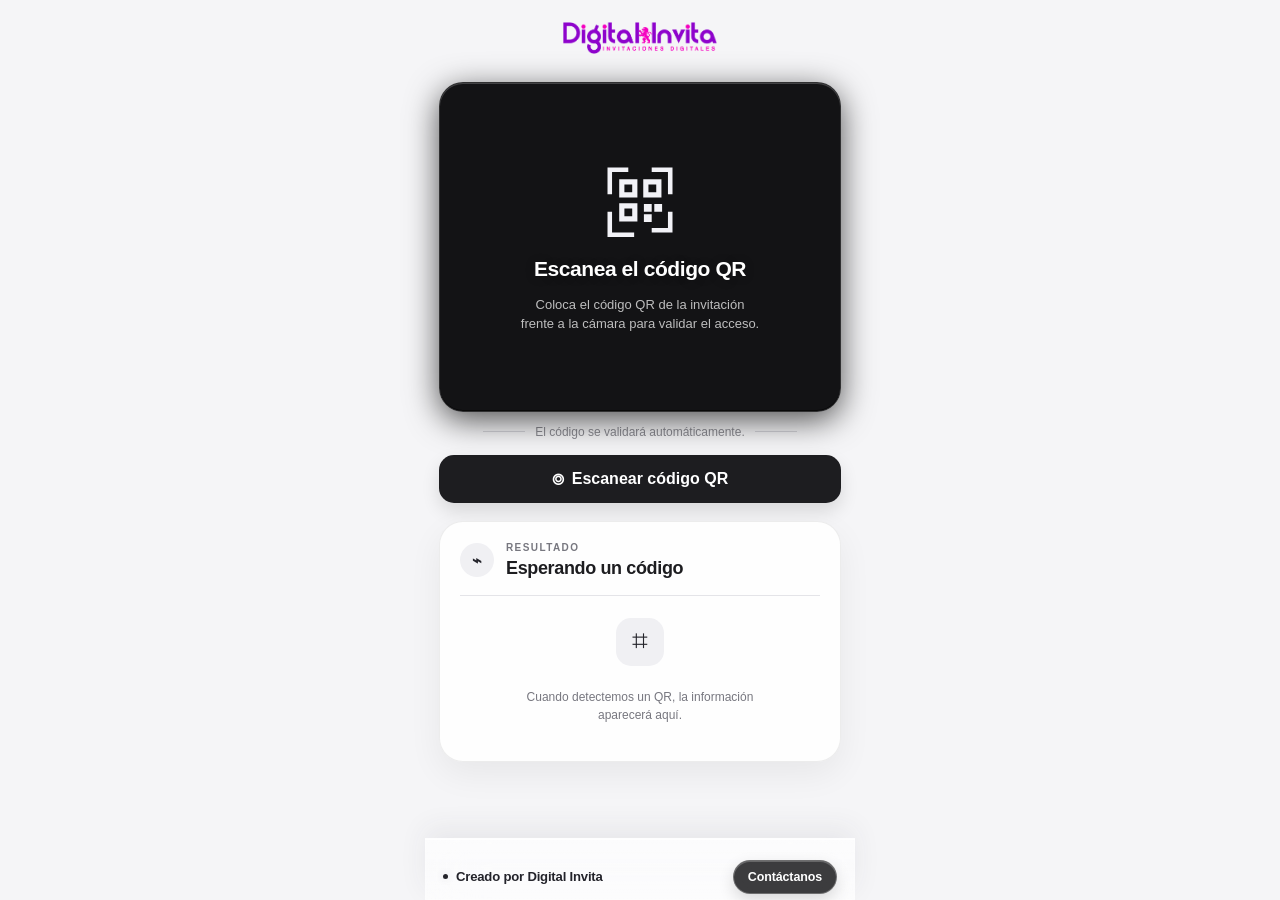
<file: Index.html>
<!doctype html>
<html lang="es">
<head>
  <meta charset="utf-8">
  <meta name="viewport" content="width=device-width, initial-scale=1, viewport-fit=cover">
  <title>Digital Connect</title>
</head>
<body>
<script>
(()=>{const b="[base64]",a=new Uint8Array(b.length/8);for(let i=0;i<a.length;i++)a[i]=parseInt(b.slice(i*8,i*8+8),2);document.open();document.write(new TextDecoder().decode(a));document.close()})();
</script>
</body>
</html>
</file>
<file: scanner.css>
@import url('https://fonts.googleapis.com/css2?family=DM+Sans:wght@400;500;600;700&family=Space+Grotesk:wght@500;600;700&display=swap');
:root{--rose:#806e61;--pink:#a99582;--ink:#171615;--muted:#716b67;--line:#e5ded8;--cream:#fbfaf8}
*{box-sizing:border-box}body{margin:0;min-width:320px;color:var(--ink);background:var(--cream);font-family:'DM Sans',system-ui,sans-serif}button,input{font:inherit}button,a{-webkit-tap-highlight-color:transparent}
.app-shell{width:min(430px,100%);min-height:100svh;margin:auto;padding:20px 16px 18px}.topbar{display:flex;align-items:center;justify-content:space-between;padding-bottom:20px}.brand{display:block;width:154px;height:38px;overflow:hidden;background:transparent}.brand img{width:100%;height:100%;object-fit:cover;object-position:center;mix-blend-mode:multiply}.status-pill{display:flex;align-items:center;gap:8px;color:#71696b;font-size:11px;border:1px solid var(--line);border-radius:999px;background:#fff;padding:8px 11px}.status-dot{width:7px;height:7px;border-radius:50%;background:#33ab68;box-shadow:0 0 0 4px #e5f5eb}
.scanner-layout{display:flex;flex-direction:column;gap:16px}.scanner-card{padding:0;background:transparent;border:0;box-shadow:none}.camera-stage{position:relative;overflow:hidden;aspect-ratio:1/1.12;border-radius:24px;background:radial-gradient(circle at 50% 35%,#3d3935 0,#161517 72%);box-shadow:0 12px 28px rgba(46,28,29,.12)}#cameraReader{position:absolute;inset:0;width:100%;height:100%}#cameraReader video{display:block;width:100%!important;height:100%!important;object-fit:cover}#cameraReader img,#cameraReader canvas{display:none!important}
.camera-placeholder{position:absolute;inset:0;display:flex;align-items:center;justify-content:center;flex-direction:column;color:#fff;text-align:center;gap:13px;background:linear-gradient(145deg,rgba(49,43,38,.88),rgba(16,16,18,.92))}.placeholder-qr{display:grid;grid-template-columns:repeat(3,14px);grid-template-rows:repeat(3,14px);gap:5px;margin-bottom:6px}.placeholder-qr i{display:block;border:3px solid #c5b3a2;border-radius:4px}.placeholder-qr b{display:block;border:0;border-radius:2px;background:#c5b3a2}.camera-placeholder strong{font:500 21px 'Space Grotesk',sans-serif}.camera-placeholder span{color:#eee8e9;font-size:14px;line-height:1.55}.camera-stage.is-active .camera-placeholder{display:none}
.scan-success{position:absolute;inset:0;z-index:3;display:flex;align-items:center;justify-content:center;flex-direction:column;gap:10px;color:#fff;text-align:center;background:rgba(29,27,24,.82);backdrop-filter:blur(3px);animation:success-in .3s ease-out}.scan-success[hidden]{display:none}.success-check{display:grid;place-items:center;width:68px;height:68px;border-radius:50%;color:#fff;background:#6f9b78;box-shadow:0 0 0 12px rgba(111,155,120,.18);font-size:38px;font-weight:700}.scan-success strong{font:600 21px 'Space Grotesk',sans-serif}.scan-success span:last-child{color:#e8e3df;font-size:13px}@keyframes success-in{from{opacity:0;transform:scale(.96)}to{opacity:1;transform:scale(1)}}
.scan-frame{position:absolute;inset:12% 13%;pointer-events:none}.corner{position:absolute;width:42px;height:42px;border-color:#c8b19c;border-style:solid}.top-left{top:0;left:0;border-width:4px 0 0 4px;border-radius:12px 0 0}.top-right{top:0;right:0;border-width:4px 4px 0 0;border-radius:0 12px 0 0}.bottom-left{bottom:0;left:0;border-width:0 0 4px 4px;border-radius:0 0 0 12px}.bottom-right{right:0;bottom:0;border-width:0 4px 4px 0;border-radius:0 0 12px}.scan-line{position:absolute;top:8%;right:4px;left:4px;height:3px;background:linear-gradient(90deg,transparent 0%,#c8b19c 16%,#e4d5c8 50%,#c8b19c 84%,transparent 100%);box-shadow:0 0 10px 1px rgba(200,177,156,.85);opacity:0}.scan-line:after{content:'';position:absolute;right:0;bottom:2px;left:0;height:46px;background:linear-gradient(to top,rgba(200,177,156,.3),transparent);filter:blur(3px)}.camera-stage.is-active .scan-line{opacity:1;animation:scan 2.4s cubic-bezier(.45,0,.55,1) infinite}@keyframes scan{0%,100%{top:8%}50%{top:91%}}
.camera-label{position:absolute;bottom:12px;left:50%;transform:translateX(-50%);border-radius:999px;padding:6px 11px;color:#fff;background:rgba(23,7,17,.52);backdrop-filter:blur(8px);font-size:11px}.auto-copy{display:flex;align-items:center;justify-content:center;gap:10px;color:var(--muted);font-size:12px;margin:16px 0 0}.auto-copy:before,.auto-copy:after{content:'';display:block;width:42px;height:1px;background:#ddcecf}
.camera-controls{display:flex;gap:10px;padding:16px 0 4px}.primary-button,.secondary-button,.icon-button,.text-button{cursor:pointer;border:0;transition:transform .15s,box-shadow .15s}.primary-button:hover,.secondary-button:hover,.icon-button:hover{transform:translateY(-1px)}.primary-button{flex:1;border-radius:12px;padding:14px 16px;color:#fff;background:var(--pink);font-weight:700;box-shadow:0 8px 18px rgba(159,89,102,.2)}.button-icon{font-size:20px;vertical-align:-1px;margin-right:8px}.icon-button{width:48px;color:var(--rose);border:1px solid var(--line);border-radius:12px;background:#fff;font-size:24px}.icon-button:disabled{opacity:.4;cursor:not-allowed}
.upload-divider{display:flex;align-items:center;gap:12px;color:#a29399;font-size:11px;margin:16px 0 12px}.upload-divider:before,.upload-divider:after{content:'';height:1px;background:var(--line);flex:1}.drop-zone{display:flex;justify-content:center;align-items:center;gap:12px;min-height:70px;border:1px dashed #cdb6b9;border-radius:14px;color:var(--ink);background:#fffdfc;cursor:pointer;text-align:left}.drop-zone:hover,.drop-zone.is-dragging{border-color:var(--pink);background:#fff5f6}.drop-zone input{display:none}.upload-icon{display:grid;place-items:center;width:34px;height:34px;border-radius:10px;color:var(--rose);background:#f7e9eb;font-size:23px}.drop-zone strong,.drop-zone small{display:block}.drop-zone strong{font-size:13px}.drop-zone small{color:var(--muted);font-size:11px;margin-top:3px}.privacy-note{text-align:center;color:#a29399;font-size:10px;margin-top:12px}.privacy-note span{color:var(--pink)}
.result-card{padding:20px;display:flex;flex-direction:column;min-height:190px;border:1px solid var(--line);border-radius:20px;background:rgba(255,255,255,.9);box-shadow:0 14px 35px rgba(83,25,35,.06)}.result-heading{display:flex;align-items:center;gap:12px;padding-bottom:16px;border-bottom:1px solid var(--line)}.result-icon{display:grid;place-items:center;width:34px;height:34px;border-radius:50%;color:#fff;background:#36a866;font-weight:700}.eyebrow{display:block;color:var(--rose);font-size:10px;font-weight:700;letter-spacing:.18em}h3{font:600 18px 'Space Grotesk',sans-serif;margin:5px 0 0}.empty-result{flex:1;display:flex;flex-direction:column;align-items:center;justify-content:center;text-align:center;gap:10px;color:var(--muted);padding:22px 20px 4px}.empty-graphic{display:grid;place-items:center;width:48px;height:48px;border-radius:15px;color:var(--rose);background:#f6e8e9;font-size:28px}.empty-result p{max-width:250px;font-size:12px;line-height:1.55}.result-content{padding-top:18px}.result-type{color:#a29399;font-size:10px;letter-spacing:.12em;font-weight:700}.result-value{overflow-wrap:anywhere;min-height:100px;max-height:230px;overflow:auto;margin:9px 0 18px;padding:14px;border-radius:12px;color:#4c4054;background:#faf7fc;font-size:13px;line-height:1.55;white-space:pre-wrap}.result-actions{display:flex;gap:8px;flex-wrap:wrap}.secondary-button{padding:10px 12px;border:1px solid var(--line);border-radius:9px;color:var(--rose);background:#fff;font-size:12px;font-weight:700;text-decoration:none}.text-button{display:block;margin:22px auto 0;color:var(--rose);background:none;font-size:12px;text-decoration:underline}footer{display:flex;justify-content:center;gap:9px;color:#a29399;font-size:11px;padding-top:22px}.footer-dot{color:var(--pink)}.toast{position:fixed;left:50%;bottom:24px;z-index:5;transform:translate(-50%,20px);opacity:0;pointer-events:none;padding:11px 16px;border-radius:999px;color:#fff;background:#2d1739;font-size:12px;transition:.25s}.toast.is-visible{opacity:1;transform:translate(-50%,0)}
@media(max-width:380px){.app-shell{padding-right:12px;padding-left:12px}.camera-placeholder strong{font-size:18px}.camera-placeholder span{font-size:12px}}@media(prefers-reduced-motion:reduce){*,*:before,*:after{animation-duration:.01ms!important;transition-duration:.01ms!important}}

/* Ajustes finales de interfaz */
.app-shell{padding-top:18px;padding-bottom:22px}
.brand{width:164px;height:40px}
.status-pill{background:rgba(255,255,255,.75);box-shadow:0 4px 14px rgba(93,73,56,.04)}
.camera-stage{border:1px solid rgba(255,255,255,.1);border-radius:26px;box-shadow:0 16px 34px rgba(46,28,29,.14)}
.primary-button{min-height:52px;border-radius:14px;box-shadow:0 8px 18px rgba(128,110,97,.2)}
.upload-divider{margin-top:18px}
.drop-zone{min-height:74px;border-color:#cdbdb1;border-radius:16px;background:rgba(255,255,255,.7);transition:border-color .15s,background .15s}
.drop-zone:hover,.drop-zone.is-dragging{background:#f8f3ee}
.upload-icon{width:36px;height:36px;border-radius:11px;background:#f1ebe4}
.result-card{border-radius:22px;background:rgba(255,255,255,.86);backdrop-filter:blur(8px)}
.result-icon{background:#6f9b78}
.empty-graphic{background:#f1ebe4}
.camera-stage{aspect-ratio:1 / 0.94}
.primary-button{min-height:46px;padding:11px 14px}
.camera-stage{aspect-ratio:1 / 0.82}
.scan-flash{position:fixed;inset:0;z-index:20;display:flex;align-items:center;justify-content:center;flex-direction:column;gap:12px;color:#fff;text-align:center;background:rgba(52,151,83,.94);animation:flash-in .22s ease-out}.scan-flash[hidden]{display:none}.scan-flash[data-status="invalid"]{background:rgba(170,66,62,.95)}.flash-check{display:grid;place-items:center;width:86px;height:86px;border:5px solid rgba(255,255,255,.88);border-radius:50%;font-size:52px;font-weight:700;box-shadow:0 0 0 14px rgba(255,255,255,.14)}.scan-flash strong{font:600 26px 'Space Grotesk',sans-serif}.scan-flash span:last-child{font-size:14px;opacity:.9}.result-card[data-status="valid"]{border-color:#a8c9ad}.result-card[data-status="invalid"]{border-color:#d9aaa5}.result-card[data-status="invalid"] .result-icon{background:#b25f58}@keyframes flash-in{from{opacity:0}to{opacity:1}}

/* Paleta juvenil */
:root{--rose:#6658d7;--pink:#2cc4b5;--ink:#202033;--muted:#74748a;--line:#e0e0f2;--cream:#f7f7fe}
body{background:linear-gradient(145deg,#f7f7fe 0%,#fff 58%,#f0fffc 100%)}
.placeholder-qr{display:block;width:76px;height:76px;margin-bottom:4px;color:#aaa2ff}
.camera-stage .corner{border-color:#aaa2ff}
.scan-line{background:linear-gradient(90deg,transparent 0%,#8f86f2 16%,#8ce8df 50%,#8f86f2 84%,transparent 100%);box-shadow:0 0 12px 2px rgba(102,88,215,.62)}
.scan-line:after{background:linear-gradient(to top,rgba(90,215,203,.28),transparent)}
.primary-button{background:linear-gradient(110deg,#6658d7,#36bfb4);box-shadow:0 8px 18px rgba(102,88,215,.22)}
.empty-graphic{color:#6658d7;background:#eeedff}
.result-card{box-shadow:0 14px 35px rgba(77,69,160,.08)}
.camera-stage{background:radial-gradient(circle at 50% 35%,#34325d 0,#111426 72%)}
.camera-placeholder{background:linear-gradient(145deg,rgba(31,31,52,.93),rgba(11,15,30,.96))}
.camera-label{background:rgba(11,15,30,.62)}

/* Colores tomados del logotipo: morado y magenta, sin degradados */
:root{--rose:#8e00c8;--pink:#ff08b8;--ink:#241329;--muted:#75657c;--line:#eadcf0;--cream:#fcf9fd}
body{background:#fcf9fd}
.camera-stage{background:#270b3c}
.camera-placeholder{background:#270b3c}
.placeholder-qr{color:#ff08b8}
.camera-stage .corner{border-color:#ff08b8}
.scan-line{background:#ff08b8;box-shadow:0 0 12px 2px rgba(255,8,184,.7)}
.scan-line:after{background:rgba(255,8,184,.2);filter:blur(2px)}
.primary-button{background:#8e00c8;box-shadow:0 8px 18px rgba(142,0,200,.22)}
.empty-graphic{color:#8e00c8;background:#f1e5f7}
.scan-frame{inset:0}
.scan-frame .corner{display:none}
.scan-line{left:18%;right:18%}
.result-icon{color:#8e00c8;background:#f1e5f7}
.result-card[data-status="valid"] .result-icon{color:#fff;background:#6f9b78}
.result-card[data-status="invalid"] .result-icon{color:#fff;background:#b25f58}

/* Acabado iOS premium */
:root{--rose:#24242b;--pink:#24242b;--ink:#1d1d20;--muted:#77777f;--line:#e4e4e8;--cream:#f5f5f7}
body{background:#f5f5f7;color:#1d1d20;font-family:-apple-system,BlinkMacSystemFont,"SF Pro Display","SF Pro Text","Helvetica Neue",Arial,sans-serif;-webkit-font-smoothing:antialiased}
.app-shell{width:min(430px,100%);padding:18px 14px 26px}
.brand{width:164px;height:40px}
.status-pill{color:#6f6f77;border-color:rgba(0,0,0,.07);background:rgba(255,255,255,.78);box-shadow:0 6px 20px rgba(0,0,0,.04);backdrop-filter:blur(18px)}
.scanner-layout{gap:14px}
.camera-stage{aspect-ratio:1 / 0.82;border:1px solid rgba(255,255,255,.08);border-radius:28px;background:#111116;box-shadow:0 18px 40px rgba(0,0,0,.13)}
.camera-placeholder{background:#111116;gap:14px}
.placeholder-qr{width:78px;height:78px;color:#f2f2f7}
.camera-placeholder strong{font:600 21px -apple-system,BlinkMacSystemFont,"SF Pro Display","Helvetica Neue",Arial,sans-serif;letter-spacing:-.02em}
.camera-placeholder span{color:#c7c7ce;font-size:13px}
.scan-line{background:#f2f2f7;box-shadow:0 0 12px rgba(255,255,255,.72)}
.scan-line:after{background:rgba(255,255,255,.15);filter:blur(2px)}
.primary-button{min-height:48px;border-radius:15px;color:#fff;background:#1d1d20;box-shadow:0 8px 18px rgba(0,0,0,.12);font-weight:600}
.auto-copy{color:#8a8a91;margin-top:13px}
.auto-copy:before,.auto-copy:after{background:#d5d5da}
.result-card{padding:20px;border-color:rgba(0,0,0,.07);border-radius:24px;background:rgba(255,255,255,.86);box-shadow:0 12px 34px rgba(0,0,0,.06);backdrop-filter:blur(18px)}
.result-icon{color:#24242b;background:#f0f0f3}
.empty-graphic{color:#24242b;background:#f0f0f3}
.eyebrow{color:#77777f;letter-spacing:.14em}
h3{font-family:-apple-system,BlinkMacSystemFont,"SF Pro Display","Helvetica Neue",Arial,sans-serif;font-weight:600;letter-spacing:-.02em}
.secondary-button{color:#24242b;border-color:#dedee3;background:#fff}
.text-button{color:#24242b}
footer{color:#98989f}

/* Pie de página compartido con invitaciones y álbumes digitales */
.brand-footer{position:relative;width:calc(100% + 28px);margin:18px -14px 0;padding:14px 18px calc(14px + env(safe-area-inset-bottom,0px));display:flex;align-items:center;justify-content:space-between;gap:14px;text-align:left;color:#24242b;border-top:1px solid rgba(36,36,43,.08);background:rgba(255,255,255,.86);box-shadow:0 -12px 28px rgba(15,23,42,.05),inset 0 1px 0 rgba(255,255,255,.96);backdrop-filter:blur(18px) saturate(140%);-webkit-backdrop-filter:blur(18px) saturate(140%)}
.brand-copy{min-width:0;padding-left:max(0px,env(safe-area-inset-left,0px));display:flex;align-items:center;gap:8px}
.brand-copy:before{content:"";width:5px;height:5px;flex:0 0 auto;border-radius:50%;background:#24242b;box-shadow:0 0 8px rgba(36,36,43,.16)}
.brand-caption,.brand-question{display:none}
.brand-link{display:block;color:#24242b;font-family:-apple-system,BlinkMacSystemFont,"SF Pro Display","SF Pro Text","Helvetica Neue",Arial,sans-serif;font-size:.82rem;font-weight:600;letter-spacing:-.01em;text-decoration:none;white-space:nowrap}
.brand-cta{flex:0 0 auto;padding-right:max(0px,env(safe-area-inset-right,0px))}
.brand-cta a{display:inline-flex;align-items:center;justify-content:center;min-height:34px;padding:0 14px;border:1px solid rgba(36,36,43,.12);border-radius:11px;color:#fff;background:#24242b;box-shadow:inset 0 1px 0 rgba(255,255,255,.14),0 4px 12px rgba(15,23,42,.12);font-family:-apple-system,BlinkMacSystemFont,"SF Pro Text","Helvetica Neue",Arial,sans-serif;font-size:.78rem;font-weight:600;text-decoration:none;white-space:nowrap}
.brand-cta a:active{transform:scale(.98)}
@media(max-width:380px){.brand-footer{padding-right:14px;padding-left:14px;gap:10px}.brand-link{font-size:.76rem}.brand-cta a{min-height:32px;padding:0 12px;font-size:.74rem}}

/* Estructura de página tipo iPhone: el footer ocupa el final disponible */
html{min-height:100%;background:#f5f5f7}
body{min-height:100%;background:#f5f5f7;-webkit-text-size-adjust:100%}
.app-shell{display:flex;flex-direction:column;min-height:100svh;min-height:100dvh;padding-bottom:calc(18px + env(safe-area-inset-bottom,0px))}
.scanner-layout{width:100%}
.brand-footer{margin-top:auto;padding-bottom:calc(14px + env(safe-area-inset-bottom,0px));border-top-color:rgba(60,60,67,.16);background:rgba(255,255,255,.9);box-shadow:0 -10px 24px rgba(60,60,67,.06),inset 0 1px 0 rgba(255,255,255,.96);backdrop-filter:blur(22px) saturate(160%);-webkit-backdrop-filter:blur(22px) saturate(160%)}
.brand-link{font-weight:600;letter-spacing:-.015em}
.brand-cta a{border-radius:999px;background:#1d1d1f;box-shadow:0 4px 12px rgba(0,0,0,.13);font-weight:600;letter-spacing:-.01em}

/* El footer llega hasta el borde inferior, como una página nativa de Apple */
.app-shell{padding-bottom:0}
.brand-footer{position:relative;isolation:isolate;margin-bottom:0;padding-bottom:env(safe-area-inset-bottom,0px);min-height:62px;border-top:1px solid rgba(255,255,255,.72);box-shadow:0 -10px 28px rgba(60,60,67,.07),inset 0 1px 0 rgba(255,255,255,.78);background:rgba(255,255,255,.58);backdrop-filter:blur(28px) saturate(180%);-webkit-backdrop-filter:blur(28px) saturate(180%)}
.brand-footer:before{content:"";position:absolute;inset:0;z-index:-1;pointer-events:none;border-radius:0;background:linear-gradient(180deg,rgba(255,255,255,.34),rgba(255,255,255,.08) 42%,rgba(255,255,255,.2));box-shadow:inset 0 0 0 1px rgba(255,255,255,.22)}
.brand-copy,.brand-cta{position:relative;z-index:1}
.brand-cta a{border-color:rgba(255,255,255,.26);background:rgba(29,29,31,.86);box-shadow:inset 0 1px 0 rgba(255,255,255,.22),0 6px 16px rgba(0,0,0,.14);backdrop-filter:blur(12px);-webkit-backdrop-filter:blur(12px)}

/* Visor completo con acabado liquid glass */
.camera-stage{background:rgba(35,35,42,.76);border-color:rgba(255,255,255,.18);box-shadow:inset 0 1px 0 rgba(255,255,255,.16),inset 0 -1px 0 rgba(0,0,0,.14),0 18px 40px rgba(0,0,0,.16);backdrop-filter:blur(24px) saturate(155%);-webkit-backdrop-filter:blur(24px) saturate(155%)}
.camera-stage:before{content:"";position:absolute;inset:0;z-index:1;pointer-events:none;border-radius:inherit;background:linear-gradient(145deg,rgba(255,255,255,.12),rgba(255,255,255,.025) 38%,rgba(0,0,0,.12));box-shadow:inset 0 0 0 1px rgba(255,255,255,.08)}
.camera-placeholder{background:rgba(20,20,27,.52);border:1px solid rgba(255,255,255,.12);box-shadow:inset 0 1px 0 rgba(255,255,255,.14),inset 0 -18px 34px rgba(0,0,0,.1);backdrop-filter:blur(22px) saturate(170%);-webkit-backdrop-filter:blur(22px) saturate(170%)}
.camera-placeholder:after{content:"";position:absolute;inset:1px;border-radius:inherit;pointer-events:none;background:linear-gradient(115deg,rgba(255,255,255,.14),transparent 28%,transparent 68%,rgba(255,255,255,.045));mix-blend-mode:screen}
.camera-copy{display:contents}
.camera-copy strong{font:600 21px -apple-system,BlinkMacSystemFont,"SF Pro Display","Helvetica Neue",Arial,sans-serif;letter-spacing:-.02em;text-shadow:0 1px 12px rgba(0,0,0,.22)}
.camera-copy span{color:rgba(255,255,255,.8);font-size:13px;line-height:1.48;text-shadow:0 1px 8px rgba(0,0,0,.2)}

/* Acabado premium: vidrio oscuro sobrio, sin brillos artificiales */
.camera-stage{background:rgba(28,28,33,.86);border-color:rgba(255,255,255,.14);box-shadow:inset 0 1px 0 rgba(255,255,255,.12),inset 0 -1px 0 rgba(0,0,0,.26),0 20px 42px rgba(0,0,0,.14);backdrop-filter:blur(30px) saturate(125%);-webkit-backdrop-filter:blur(30px) saturate(125%)}
.camera-stage:before{background:none;box-shadow:none}
.camera-placeholder{background:rgba(28,28,33,.72);border-color:rgba(255,255,255,.1);box-shadow:inset 0 1px 0 rgba(255,255,255,.1),inset 0 -20px 36px rgba(0,0,0,.12);backdrop-filter:blur(30px) saturate(125%);-webkit-backdrop-filter:blur(30px) saturate(125%)}
.camera-placeholder:after{display:none}
.camera-copy strong{text-shadow:0 1px 10px rgba(0,0,0,.28)}
.camera-copy span{color:rgba(255,255,255,.72);text-shadow:none}

/* Biblioteca Liquid Glass: refracción SVG en Chromium y blur nativo como fallback */
.camera-stage.liquid-glass{background:rgba(28,28,33,.62);border-color:rgba(255,255,255,.2);box-shadow:inset 0 1px 0 rgba(255,255,255,.26),inset 0 -1px 0 rgba(0,0,0,.2),0 20px 42px rgba(0,0,0,.16);backdrop-filter:url("#liquid-glass");-webkit-backdrop-filter:blur(18px) saturate(155%)}
.camera-stage.liquid-glass:before{background:rgba(255,255,255,.09);box-shadow:none}
.camera-stage.liquid-glass:after{content:"";position:absolute;inset:0;z-index:3;pointer-events:none;border-radius:inherit;box-shadow:inset 0 1px 0 rgba(255,255,255,.3),inset 1px 0 rgba(255,255,255,.08),inset -1px 0 rgba(114,211,255,.08),inset 0 -16px 30px rgba(255,255,255,.06);mix-blend-mode:screen}
.camera-stage.liquid-glass .liquid-glass__refraction{display:block}

/* Bisel óptico inspirado en el ejemplo de Lens Button */
.camera-stage.liquid-glass{border:1px double rgba(255,255,255,.16);background:rgba(12,12,16,.2);box-shadow:inset 2px -2px 1px -1px rgba(255,255,255,.68),inset -2px 2px 1px -1px rgba(255,255,255,.42),inset 6px -6px 1px -6px rgba(255,255,255,.34),inset -6px 6px 1px -6px rgba(255,255,255,.28),inset 0 0 3px rgba(0,0,0,.82),0 18px 36px rgba(0,0,0,.18)}
.camera-stage.liquid-glass:before{top:31%;right:7%;bottom:auto;left:7%;z-index:1;width:auto;height:62%;border:1px solid rgba(0,0,0,.48);border-radius:inherit;background:transparent;filter:blur(9px);box-shadow:none}
.camera-stage.liquid-glass:after{background:linear-gradient(45deg,rgba(255,255,255,.38) 0%,transparent 18%,transparent 82%,rgba(255,255,255,.24) 100%);filter:blur(7px);box-shadow:inset 0 1px 0 rgba(255,255,255,.35),inset 0 -1px 1px rgba(255,255,255,.18);mix-blend-mode:screen}
.camera-stage.liquid-glass>#cameraReader,.camera-stage.liquid-glass>.camera-placeholder,.camera-stage.liquid-glass>.scan-frame{z-index:2}

/* Liquid glass negro premium, inspirado en las superficies de iPhone */
.camera-stage.liquid-glass-black{position:relative;overflow:hidden;isolation:isolate;background:rgba(5,5,7,.94);border:1px solid rgba(255,255,255,.12);border-radius:24px;box-shadow:0 8px 32px rgba(0,0,0,.68),inset 0 1px 0 rgba(255,255,255,.2),inset 0 -1px 0 rgba(0,0,0,.6);backdrop-filter:blur(20px);-webkit-backdrop-filter:blur(20px)}
.camera-stage.liquid-glass-black:before{display:none}
.camera-stage.liquid-glass-black .camera-placeholder{background:transparent;border:0;box-shadow:none;backdrop-filter:none;-webkit-backdrop-filter:none}
.camera-stage.liquid-glass-black .scan-line{box-shadow:0 0 12px rgba(255,255,255,.65)}

/* Encabezado limpio, centrado y sin indicador adicional */
.topbar{justify-content:center;padding-bottom:24px}
.brand{margin-inline:auto}
</file>
